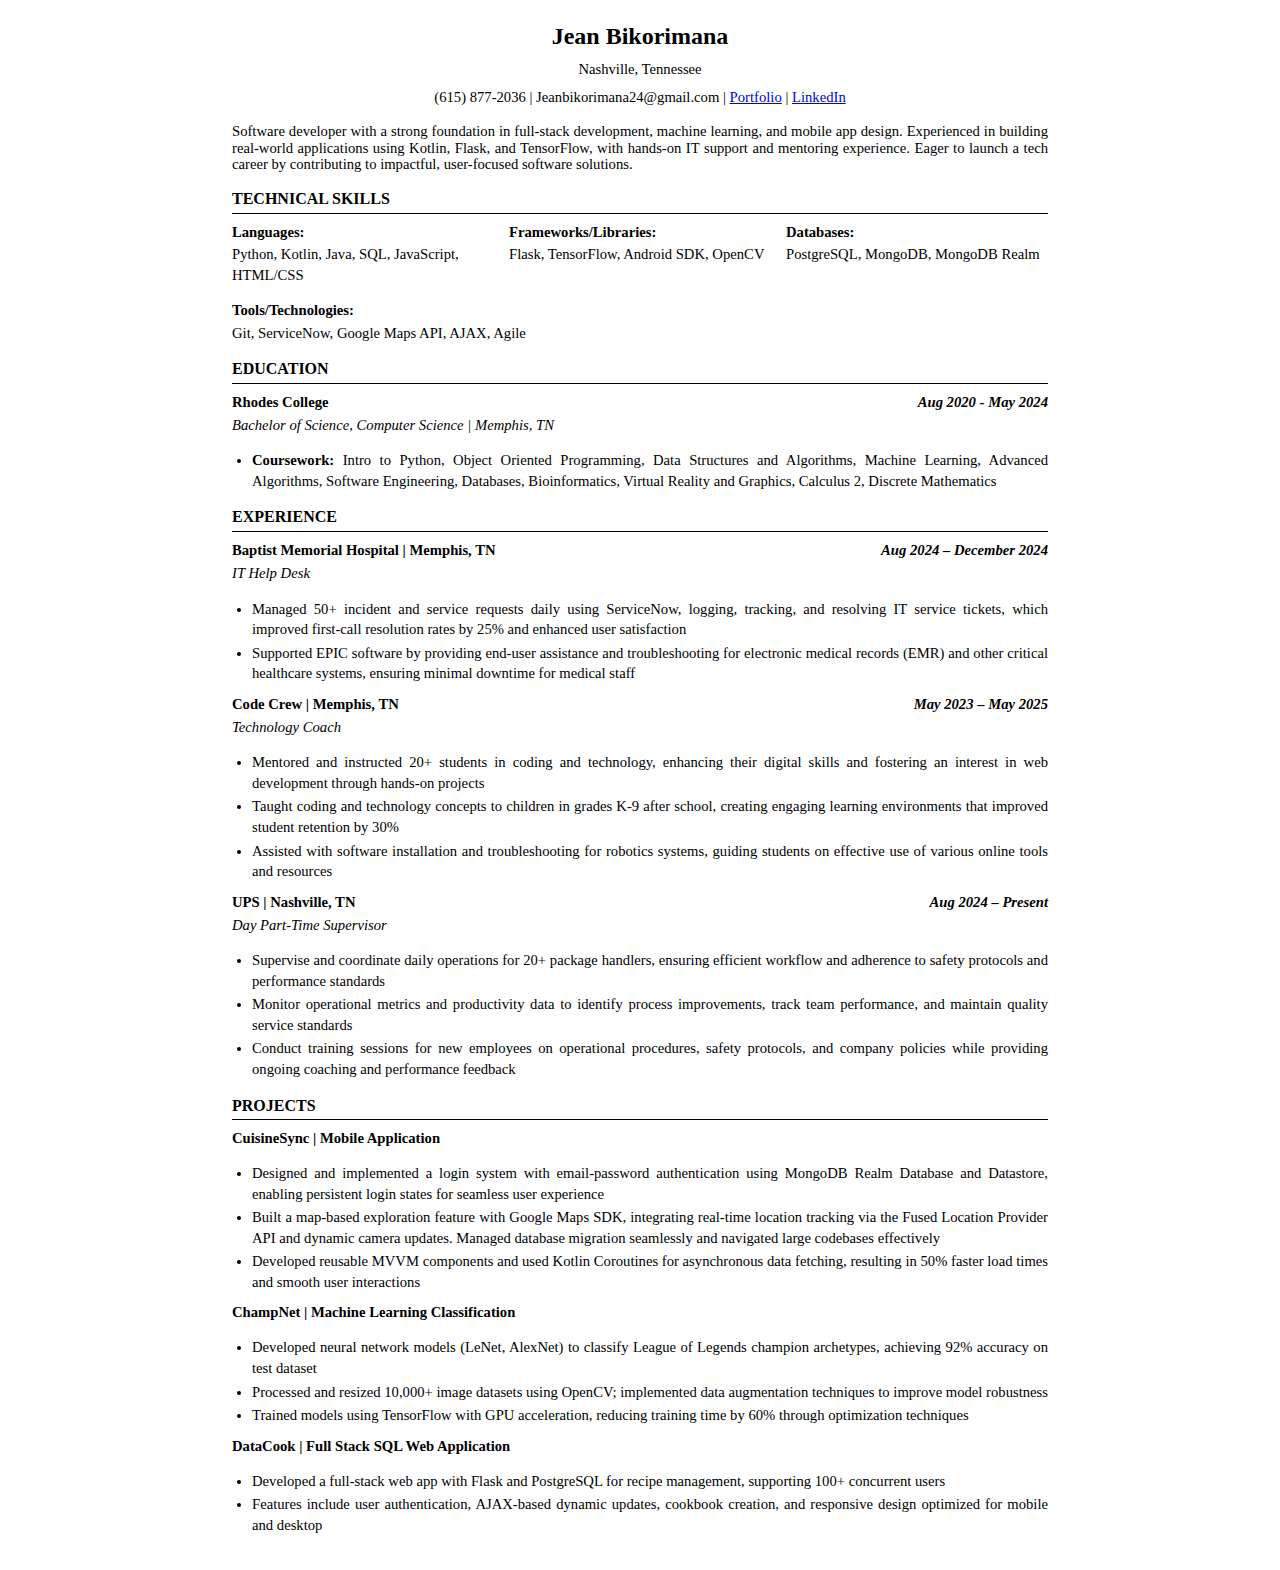
<file: Jean_Bikorimana_Software_Engineer_Resume.html>
<!DOCTYPE html>
<html lang="en">
<head>
    <meta charset="UTF-8">
    <meta name="viewport" content="width=device-width, initial-scale=1.0">
    <title>Jean Bikorimana Resume</title>
    <style>
        body {
            font-family: 'Times New Roman', serif;
            margin: 0;
            padding: 20px;
            line-height: 1.4;
            font-size: 11pt;
            color: #000;
            background: white;
        }
        
        .resume {
            max-width: 8.5in;
            margin: 0 auto;
            background: white;
        }
        
        .header {
            text-align: center;
            margin-bottom: 15px;
        }
        
        .name {
            font-size: 18pt;
            font-weight: bold;
            margin-bottom: 5px;
        }
        
        .contact {
            font-size: 11pt;
            margin-bottom: 8px;
        }
        
        .summary {
            margin-bottom: 15px;
            text-align: justify;
            line-height: 1.15;
        }
        
        .section {
            margin-bottom: 15px;
        }
        
        .section-title {
            font-size: 12pt;
            font-weight: bold;
            text-transform: uppercase;
            border-bottom: 1px solid #000;
            margin-bottom: 8px;
            padding-bottom: 2px;
        }
        
        .education-header, .experience-header, .project-header {
            font-weight: bold;
            margin-bottom: 3px;
        }
        
        .date-location {
            float: right;
            font-style: italic;
        }
        
        .job-title {
            font-style: italic;
            margin-bottom: 5px;
        }
        
        .bullets {
            margin-left: 0;
            padding-left: 20px;
            margin-bottom: 10px;
        }
        
        .bullets li {
            margin-bottom: 3px;
            text-align: justify;
        }
        
        .skills-grid {
            display: flex;
            flex-wrap: wrap;
            gap: 15px;
            margin-top: 5px;
        }
        
        .skill-category {
            flex: 1;
            min-width: 200px;
        }
        
        .skill-label {
            font-weight: bold;
            margin-bottom: 2px;
        }
        
        @media print {
            body {
                margin: 0;
                padding: 10px;
                font-size: 9pt;
            }
            .resume {
                max-width: none;
                margin: 0;
            }
            .section {
                margin-bottom: 8px;
            }
        }
        
        .clearfix::after {
            content: "";
            display: table;
            clear: both;
        }
    </style>
</head>
<body>
    <div class="resume">
        <div class="header">
            <div class="name">Jean Bikorimana</div>
            <div class="contact">Nashville, Tennessee</div>
            <div class="contact">(615) 877-2036 | Jeanbikorimana24@gmail.com | <a href="https://jeanuisb.github.io/DeveloperSPortfolio/" target="_blank">Portfolio</a> | <a href="https://linkedin.com/in/jean-bikorimana/" target="_blank">LinkedIn</a></div>
        </div>
        
        <div class="summary">
            Software developer with a strong foundation in full-stack development, machine learning, and mobile app design. Experienced in building real-world applications using Kotlin, Flask, and TensorFlow, with hands-on IT support and mentoring experience. Eager to launch a tech career by contributing to impactful, user-focused software solutions.
        </div>
        
        <div class="section">
            <div class="section-title">Technical Skills</div>
            <div class="skills-grid">
                <div class="skill-category">
                    <div class="skill-label">Languages:</div>
                    <div>Python, Kotlin, Java, SQL, JavaScript, HTML/CSS</div>
                </div>
                <div class="skill-category">
                    <div class="skill-label">Frameworks/Libraries:</div>
                    <div>Flask, TensorFlow, Android SDK, OpenCV</div>
                </div>
                <div class="skill-category">
                    <div class="skill-label">Databases:</div>
                    <div>PostgreSQL, MongoDB, MongoDB Realm</div>
                </div>
                <div class="skill-category">
                    <div class="skill-label">Tools/Technologies:</div>
                    <div>Git, ServiceNow, Google Maps API, AJAX, Agile</div>
                </div>
            </div>
        </div>
        
        <div class="section">
            <div class="section-title">Education</div>
            <div class="clearfix">
                <div class="education-header">
                    Rhodes College
                    <span class="date-location">Aug 2020 - May 2024</span>
                </div>
            </div>
            <div class="job-title">Bachelor of Science, Computer Science | Memphis, TN</div>
            <ul class="bullets">
                <li><strong>Coursework:</strong> Intro to Python, Object Oriented Programming, Data Structures and Algorithms, Machine Learning, Advanced Algorithms, Software Engineering, Databases, Bioinformatics, Virtual Reality and Graphics, Calculus 2, Discrete Mathematics</li>
            </ul>
        </div>
        
        <div class="section">
            <div class="section-title">Experience</div>
            
            <div class="clearfix">
                <div class="experience-header">
                    Baptist Memorial Hospital | Memphis, TN
                    <span class="date-location">Aug 2024 – December 2024</span>
                </div>
            </div>
            <div class="job-title">IT Help Desk</div>
            <ul class="bullets">
                <li>Managed 50+ incident and service requests daily using ServiceNow, logging, tracking, and resolving IT service tickets, which improved first-call resolution rates by 25% and enhanced user satisfaction</li>
                <li>Supported EPIC software by providing end-user assistance and troubleshooting for electronic medical records (EMR) and other critical healthcare systems, ensuring minimal downtime for medical staff</li>
            </ul>
            
            <div class="clearfix">
                <div class="experience-header">
                    Code Crew | Memphis, TN
                    <span class="date-location">May 2023 – May 2025</span>
                </div>
            </div>
            <div class="job-title">Technology Coach</div>
            <ul class="bullets">
                <li>Mentored and instructed 20+ students in coding and technology, enhancing their digital skills and fostering an interest in web development through hands-on projects</li>
                <li>Taught coding and technology concepts to children in grades K-9 after school, creating engaging learning environments that improved student retention by 30%</li>
                <li>Assisted with software installation and troubleshooting for robotics systems, guiding students on effective use of various online tools and resources</li>
            </ul>
            
            <div class="clearfix">
                <div class="experience-header">
                    UPS | Nashville, TN
                    <span class="date-location">Aug 2024 – Present</span>
                </div>
            </div>
            <div class="job-title">Day Part-Time Supervisor</div>
            <ul class="bullets">
                <li>Supervise and coordinate daily operations for 20+ package handlers, ensuring efficient workflow and adherence to safety protocols and performance standards</li>
                <li>Monitor operational metrics and productivity data to identify process improvements, track team performance, and maintain quality service standards</li>
                <li>Conduct training sessions for new employees on operational procedures, safety protocols, and company policies while providing ongoing coaching and performance feedback</li>
            </ul>
        </div>
        
        <div class="section">
            <div class="section-title">Projects</div>
            
            <div class="project-header">CuisineSync | Mobile Application</div>
            <ul class="bullets">
                <li>Designed and implemented a login system with email-password authentication using MongoDB Realm Database and Datastore, enabling persistent login states for seamless user experience</li>
                <li>Built a map-based exploration feature with Google Maps SDK, integrating real-time location tracking via the Fused Location Provider API and dynamic camera updates. Managed database migration seamlessly and navigated large codebases effectively</li>
                <li>Developed reusable MVVM components and used Kotlin Coroutines for asynchronous data fetching, resulting in 50% faster load times and smooth user interactions</li>
            </ul>
            
            <div class="project-header">ChampNet | Machine Learning Classification</div>
            <ul class="bullets">
                <li>Developed neural network models (LeNet, AlexNet) to classify League of Legends champion archetypes, achieving 92% accuracy on test dataset</li>
                <li>Processed and resized 10,000+ image datasets using OpenCV; implemented data augmentation techniques to improve model robustness</li>
                <li>Trained models using TensorFlow with GPU acceleration, reducing training time by 60% through optimization techniques</li>
            </ul>
            
            <div class="project-header">DataCook | Full Stack SQL Web Application</div>
            <ul class="bullets">
                <li>Developed a full-stack web app with Flask and PostgreSQL for recipe management, supporting 100+ concurrent users</li>
                <li>Features include user authentication, AJAX-based dynamic updates, cookbook creation, and responsive design optimized for mobile and desktop</li>
            </ul>
        </div>
    </div>
</body>
</html>
</file>
